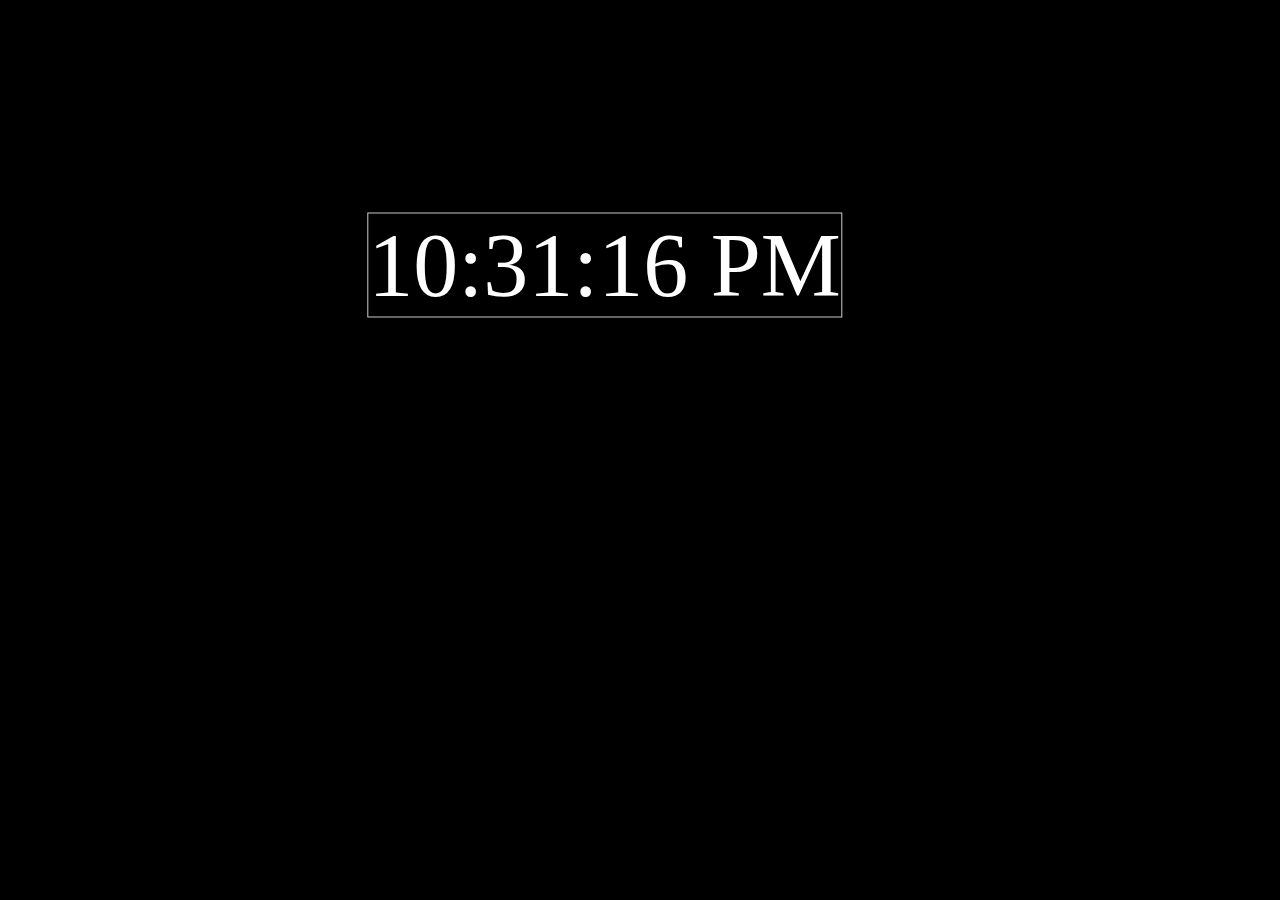
<file: index.html>
<!DOCTYPE html>
<html>
    <head>
	    <title>JS - Digital Clock</title>
	    <Style type="text/css">
	    	body{
	    		background: #000;
	    	}
	    	.clock{
	    		position: absolute;
	    		top: 160px;
	    		left:130px;
	    		transform: translateX(50%) translateY(50%);
	    		color: #fff;
	    		font-size: 90px;
	    		border: 1px solid #ccc;
	    		
	    	}
	    </style>
    </head>
    <body>
	    <div id="MyClockDisplay" class="clock"></div>
	    <script type="text/javascript">
		    function showTime() {
			    var date = new Date();
			    var h =date.getHours(); // 0-23
			    var m =date.getMinutes(); // 0-59
			    var s =date.getSeconds(); // 0-59
			    var session = "AM";
			    if (h==0) {
				    h = 12;
			    }

			    if (h>12) {
				    h = h - 12;
				    session = "PM";
			    } 

			    h = (h < 10) ? "0" + h : h;
			    m = (m < 10) ? "0" + m : m;
			    s = (s < 10) ? "0" + s : s;

			    var time = h + ":" + m + ":" + s + " " + session;
			    document.getElementById("MyClockDisplay").innerText = time;
			    document.getElementById("MyClockDisplay").TextContent = time;

			    setTimeout(showTime, 1000);
			// body...
		    }
		
		    showTime();
		
	    </script>
    </body>
</html>
</file>
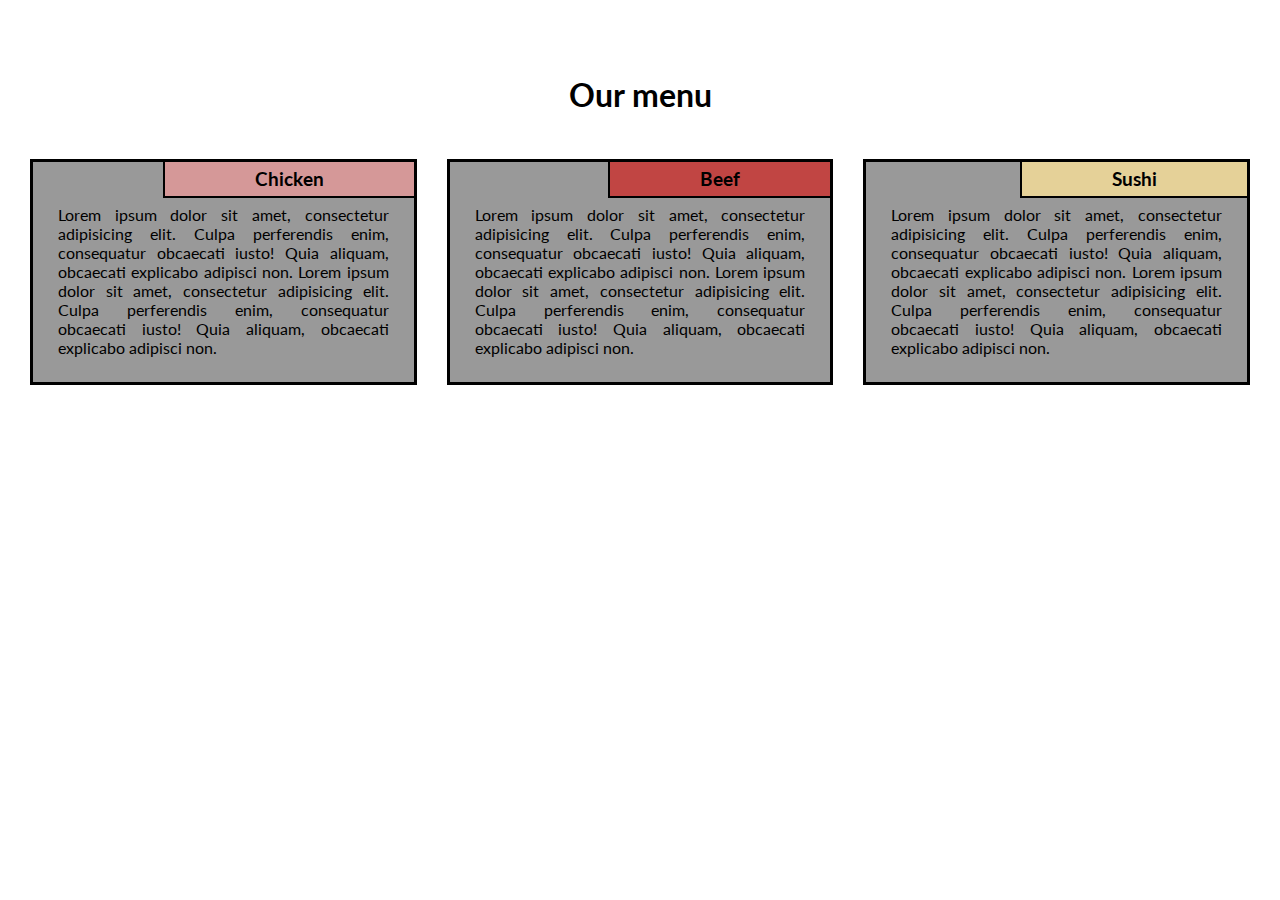
<file: module2-solution/index.html>
<!DOCTYPE html>
<html>
<head>
  <meta charset="utf-8">
  <meta name="viewport" content="width=device-width, initial-scale=1">
  <title>My Responsive Layout</title>
  <link href="https://fonts.googleapis.com/css?family=Lato" rel="stylesheet">
  <link href='css/style.css' rel='stylesheet' type='text/css'>
</head>
<body>
  <div class="container">
    <div class="row">

    <h1 class="menu-title">Our menu</h1>
      <div class="col-lg-4">
        <div class="item">
          <div class="item-title" id="title-one">
            <h3>Chicken</h3>
          </div>
          <p>
            Lorem ipsum dolor sit amet, consectetur adipisicing elit. Culpa perferendis enim, consequatur obcaecati iusto! Quia aliquam, obcaecati explicabo adipisci non. Lorem ipsum dolor sit amet, consectetur adipisicing elit. Culpa perferendis enim, consequatur obcaecati iusto! Quia aliquam, obcaecati explicabo adipisci non.
          </p>
        </div>
      </div>
      <div class="col-lg-4">
        <div class="item">
         <div class="item-title" id="title-two">
          <h3>Beef</h3>
        </div>
        <p>
          Lorem ipsum dolor sit amet, consectetur adipisicing elit. Culpa perferendis enim, consequatur obcaecati iusto! Quia aliquam, obcaecati explicabo adipisci non. Lorem ipsum dolor sit amet, consectetur adipisicing elit. Culpa perferendis enim, consequatur obcaecati iusto! Quia aliquam, obcaecati explicabo adipisci non.
        </p>
      </div>
    </div>
    <div class="col-lg-4 col-lg-tablet">
      <div class="item">
       <div class="item-title" id="title-three">
        <h3>Sushi</h3>
      </div>
      <p>
        Lorem ipsum dolor sit amet, consectetur adipisicing elit. Culpa perferendis enim, consequatur obcaecati iusto! Quia aliquam, obcaecati explicabo adipisci non. Lorem ipsum dolor sit amet, consectetur adipisicing elit. Culpa perferendis enim, consequatur obcaecati iusto! Quia aliquam, obcaecati explicabo adipisci non.
      </p>
    </div>
  </div>

</div>
</div>
</body>
</html>
</file>
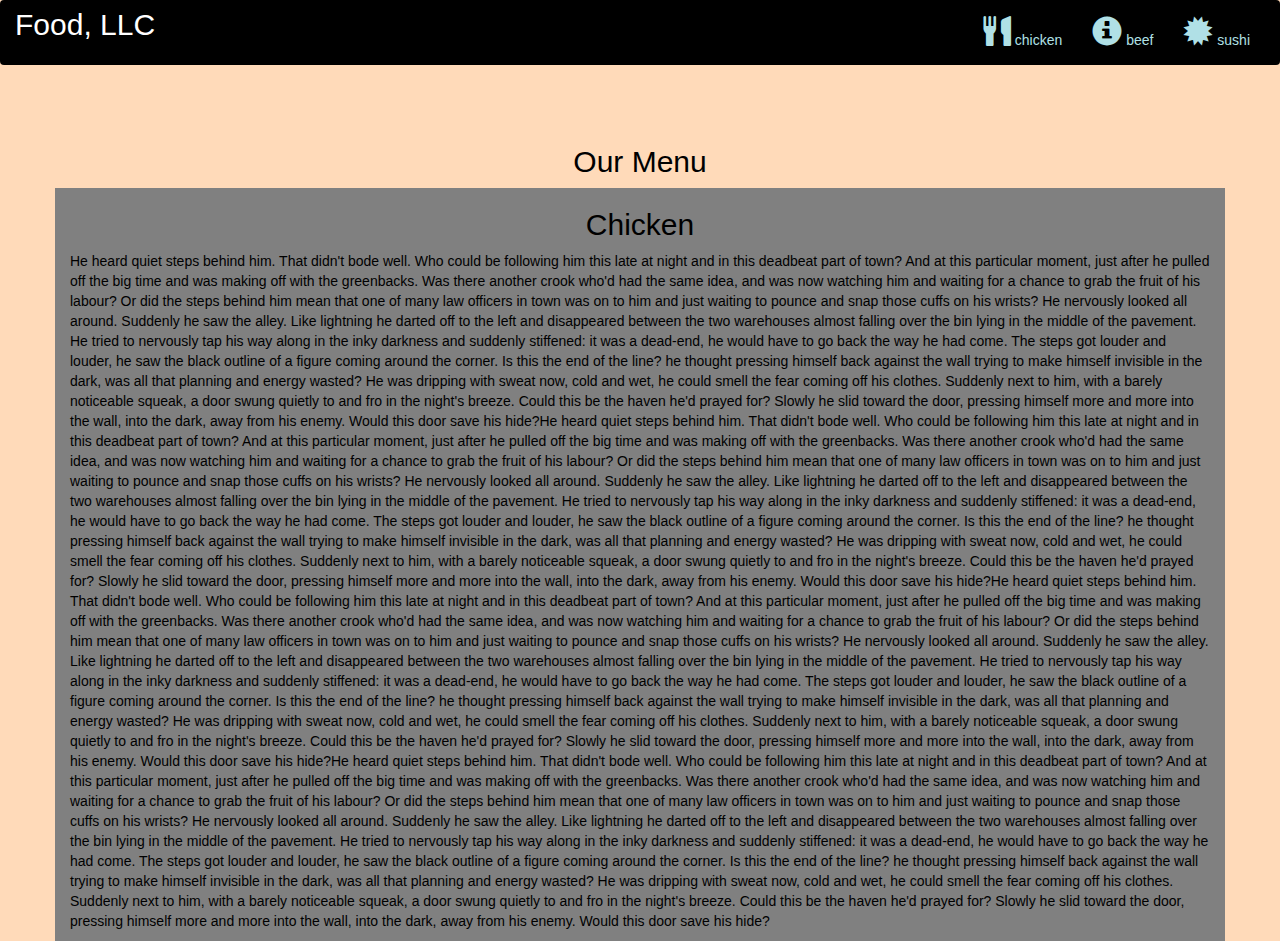
<file: module3-solution/index.html>
<!DOCTYPE html>
<html lang="en">
<head>
  <title>Module3_Assignment</title>
  <meta charset="utf-8">
  <meta name="viewport" content="width=device-width, initial-scale=1">
  <link rel="stylesheet" href="https://maxcdn.bootstrapcdn.com/bootstrap/3.4.1/css/bootstrap.min.css">
  <link rel="stylesheet" type="text/css" href="style.css">
  <script src="https://ajax.googleapis.com/ajax/libs/jquery/3.5.1/jquery.min.js"></script>
  <script src="https://maxcdn.bootstrapcdn.com/bootstrap/3.4.1/js/bootstrap.min.js"></script>
</head>
<body>

<nav class="navbar navbar-inverse">
  <div class="container-fluid">
    <div class="navbar-header">
      <button type="button" class="navbar-toggle" data-toggle="collapse" data-target="#myNavbar">
        <span class="icon-bar"></span>
        <span class="icon-bar"></span>
        <span class="icon-bar"></span>                        
      </button>
      <a class="navbar-brand" href="#" >Food, LLC</a>
    </div>
    <div class="collapse navbar-collapse" id="myNavbar">
    
      <ul class="nav navbar-nav navbar-right" >
        <li style>
        <a href="#" > 
        <span class="glyphicon glyphicon-cutlery"></span> chicken</a>
        </li>
        <li>
        <a href="#" >
        <span class="glyphicon glyphicon-info-sign"></span> beef</a>
        </li>
        <li>
        <a href="#">
        <span class="glyphicon glyphicon-certificate"></span> sushi</a>
        </li>
      </ul>
    </div>
  </div>
</nav>
<br>
<br>  
<h1><p class="text-center">Our Menu</p></h1>


<div id="main-content" class="container">
  <div id="home-tiles" class="row">
      <div class="col-md-12 col-sm-12 col-xs-12">
            
            <p id="chickstory">
          <h2>Chicken</h2>
              He heard quiet steps behind him. That didn't bode well. Who could be following him this late at night and in this deadbeat part of town? And at this particular moment, just after he pulled off the big time and was making off with the greenbacks. Was there another crook who'd had the same idea, and was now watching him and waiting for a chance to grab the fruit of his labour? Or did the steps behind him mean that one of many law officers in town was on to him and just waiting to pounce and snap those cuffs on his wrists? He nervously looked all around. Suddenly he saw the alley. Like lightning he darted off to the left and disappeared between the two warehouses almost falling over the bin lying in the middle of the pavement. He tried to nervously tap his way along in the inky darkness and suddenly stiffened: it was a dead-end, he would have to go back the way he had come. The steps got louder and louder, he saw the black outline of a figure coming around the corner. Is this the end of the line? he thought pressing himself back against the wall trying to make himself invisible in the dark, was all that planning and energy wasted? He was dripping with sweat now, cold and wet, he could smell the fear coming off his clothes. Suddenly next to him, with a barely noticeable squeak, a door swung quietly to and fro in the night's breeze. Could this be the haven he'd prayed for? Slowly he slid toward the door, pressing himself more and more into the wall, into the dark, away from his enemy. Would this door save his hide?He heard quiet steps behind him. That didn't bode well. Who could be following him this late at night and in this deadbeat part of town? And at this particular moment, just after he pulled off the big time and was making off with the greenbacks. Was there another crook who'd had the same idea, and was now watching him and waiting for a chance to grab the fruit of his labour? Or did the steps behind him mean that one of many law officers in town was on to him and just waiting to pounce and snap those cuffs on his wrists? He nervously looked all around. Suddenly he saw the alley. Like lightning he darted off to the left and disappeared between the two warehouses almost falling over the bin lying in the middle of the pavement. He tried to nervously tap his way along in the inky darkness and suddenly stiffened: it was a dead-end, he would have to go back the way he had come. The steps got louder and louder, he saw the black outline of a figure coming around the corner. Is this the end of the line? he thought pressing himself back against the wall trying to make himself invisible in the dark, was all that planning and energy wasted? He was dripping with sweat now, cold and wet, he could smell the fear coming off his clothes. Suddenly next to him, with a barely noticeable squeak, a door swung quietly to and fro in the night's breeze. Could this be the haven he'd prayed for? Slowly he slid toward the door, pressing himself more and more into the wall, into the dark, away from his enemy. Would this door save his hide?He heard quiet steps behind him. That didn't bode well. Who could be following him this late at night and in this deadbeat part of town? And at this particular moment, just after he pulled off the big time and was making off with the greenbacks. Was there another crook who'd had the same idea, and was now watching him and waiting for a chance to grab the fruit of his labour? Or did the steps behind him mean that one of many law officers in town was on to him and just waiting to pounce and snap those cuffs on his wrists? He nervously looked all around. Suddenly he saw the alley. Like lightning he darted off to the left and disappeared between the two warehouses almost falling over the bin lying in the middle of the pavement. He tried to nervously tap his way along in the inky darkness and suddenly stiffened: it was a dead-end, he would have to go back the way he had come. The steps got louder and louder, he saw the black outline of a figure coming around the corner. Is this the end of the line? he thought pressing himself back against the wall trying to make himself invisible in the dark, was all that planning and energy wasted? He was dripping with sweat now, cold and wet, he could smell the fear coming off his clothes. Suddenly next to him, with a barely noticeable squeak, a door swung quietly to and fro in the night's breeze. Could this be the haven he'd prayed for? Slowly he slid toward the door, pressing himself more and more into the wall, into the dark, away from his enemy. Would this door save his hide?He heard quiet steps behind him. That didn't bode well. Who could be following him this late at night and in this deadbeat part of town? And at this particular moment, just after he pulled off the big time and was making off with the greenbacks. Was there another crook who'd had the same idea, and was now watching him and waiting for a chance to grab the fruit of his labour? Or did the steps behind him mean that one of many law officers in town was on to him and just waiting to pounce and snap those cuffs on his wrists? He nervously looked all around. Suddenly he saw the alley. Like lightning he darted off to the left and disappeared between the two warehouses almost falling over the bin lying in the middle of the pavement. He tried to nervously tap his way along in the inky darkness and suddenly stiffened: it was a dead-end, he would have to go back the way he had come. The steps got louder and louder, he saw the black outline of a figure coming around the corner. Is this the end of the line? he thought pressing himself back against the wall trying to make himself invisible in the dark, was all that planning and energy wasted? He was dripping with sweat now, cold and wet, he could smell the fear coming off his clothes. Suddenly next to him, with a barely noticeable squeak, a door swung quietly to and fro in the night's breeze. Could this be the haven he'd prayed for? Slowly he slid toward the door, pressing himself more and more into the wall, into the dark, away from his enemy. Would this door save his hide?
            </p>
      </div>
    </div>
</div>

</body>
</html>
</file>
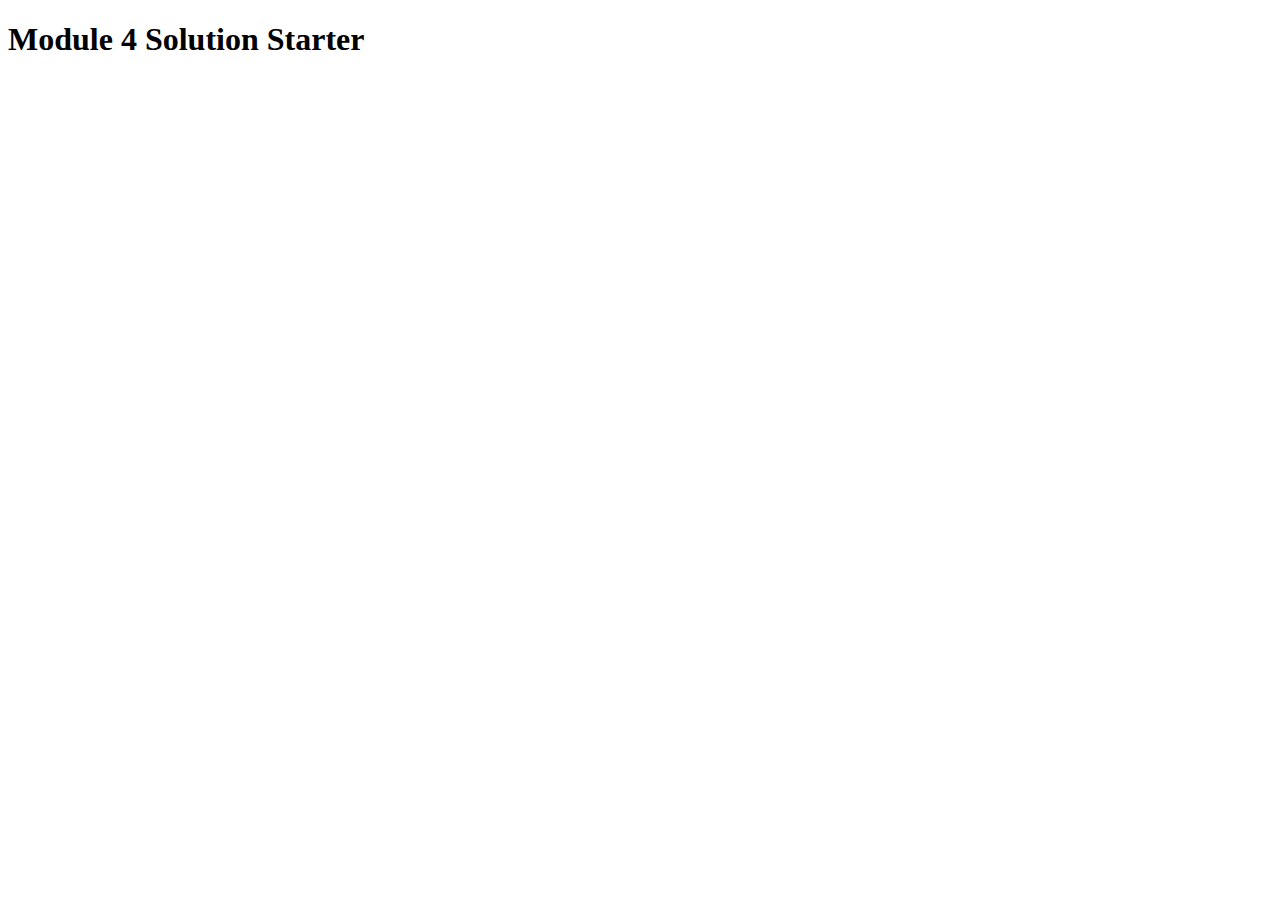
<file: module4-solution/index.html>
<!DOCTYPE html>
<html>
<head>
  <meta charset="utf-8">
  <title>Module 4 Solution Starter</title>
  <script  type="text/javascript" src="speakhello.js"></script>
  <script  type="text/javascript" src="speakgoodbye.js"></script>
  <script  type="text/javascript" src="script.js"></script>
  

</head>
<body>
  <h1>Module  4 Solution Starter</h1>

</body>
</html>
</file>
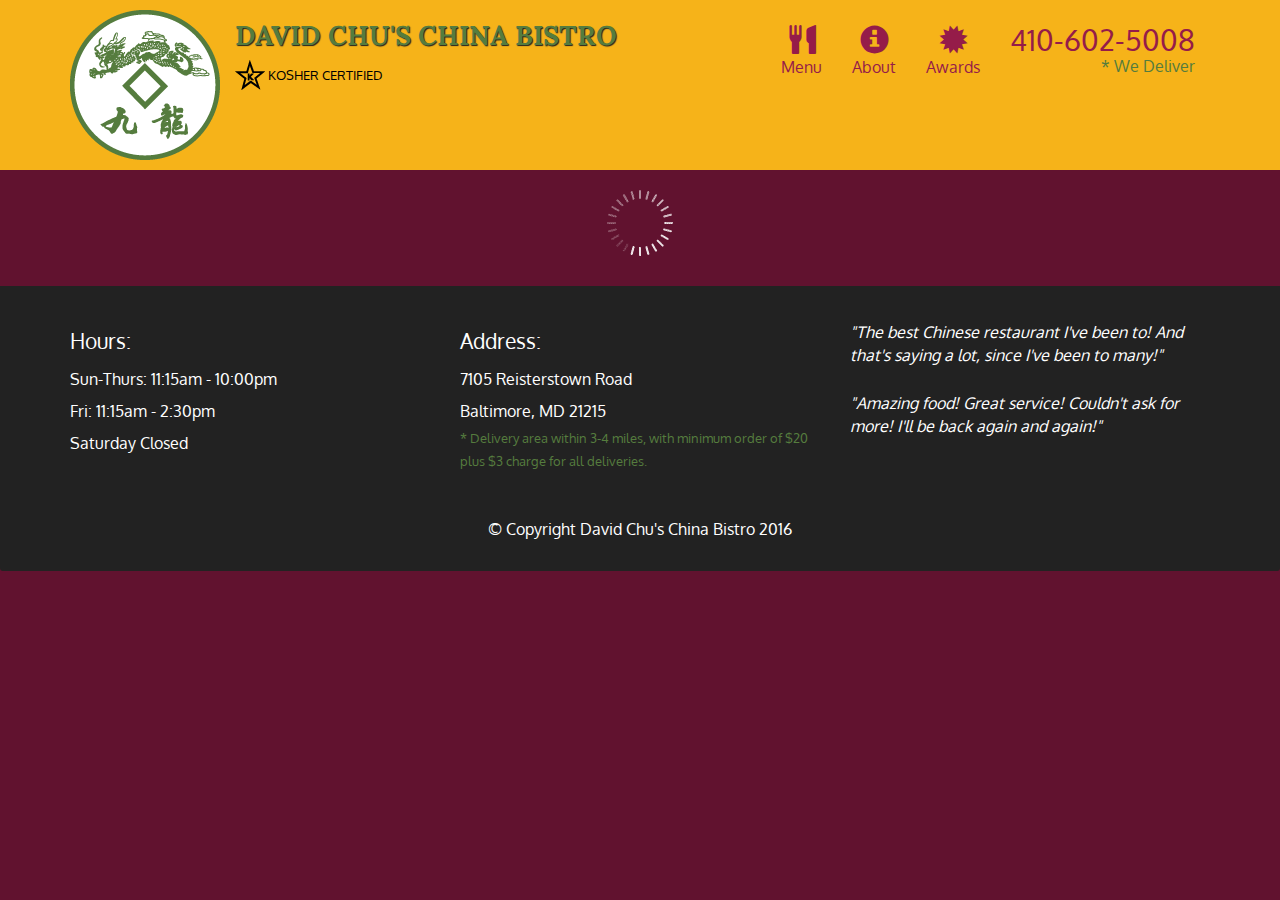
<file: module5-solution/index.html>
<!doctype html>
<html lang="en">
  <head>
    <meta charset="utf-8">
    <meta http-equiv="X-UA-Compatible" content="IE=edge">
    <meta name="viewport" content="width=device-width, initial-scale=1">
    <title>David Chu's China Bistro</title>
    <link rel="stylesheet" href="css/bootstrap.min.css">
    <link rel="stylesheet" href="css/styles.css">
    <link href='https://fonts.googleapis.com/css?family=Oxygen:400,300,700' rel='stylesheet' type='text/css'>
    <link href='https://fonts.googleapis.com/css?family=Lora' rel='stylesheet' type='text/css'>
  </head>
<body>
  <header>
    <nav id="header-nav" class="navbar navbar-default">
      <div class="container">
        <div class="navbar-header">
          <a href="index.html" class="pull-left visible-md visible-lg">
            <div id="logo-img" alt="Logo image"></div>
          </a>

          <div class="navbar-brand">
            <a href="index.html"><h1>David Chu's China Bistro</h1></a>
            <p>
              <img src="images/star-k-logo.png" alt="Kosher certification">
              <span>Kosher Certified</span>
            </p>
          </div>

          <button id="navbarToggle" type="button" class="navbar-toggle collapsed" data-toggle="collapse" data-target="#collapsable-nav" aria-expanded="false">
            <span class="sr-only">Toggle navigation</span>
            <span class="icon-bar"></span>
            <span class="icon-bar"></span>
            <span class="icon-bar"></span>
          </button>
        </div>
        
        <div id="collapsable-nav" class="collapse navbar-collapse">
           <ul id="nav-list" class="nav navbar-nav navbar-right">
            <li id="navHomeButton" class="visible-xs active">
              <a href="index.html">
                <span class="glyphicon glyphicon-home"></span> Home</a>
            </li>
            <li id="navMenuButton">
              <a href="#" onclick="$dc.loadMenuCategories();">
                <span class="glyphicon glyphicon-cutlery"></span><br class="hidden-xs"> Menu</a>
            </li>
            <li>
              <a href="#">
                <span class="glyphicon glyphicon-info-sign"></span><br class="hidden-xs"> About</a>
            </li>
            <li>
              <a href="#">
                <span class="glyphicon glyphicon-certificate"></span><br class="hidden-xs"> Awards</a>
            </li>
            <li id="phone" class="hidden-xs">
              <a href="tel:410-602-5008">
                <span>410-602-5008</span></a><div>* We Deliver</div>
            </li>
          </ul><!-- #nav-list -->
        </div><!-- .collapse .navbar-collapse -->
      </div><!-- .container -->
    </nav><!-- #header-nav -->
  </header>

  <div id="call-btn" class="visible-xs">
    <a class="btn" href="tel:410-602-5008">
    <span class="glyphicon glyphicon-earphone"></span>
    410-602-5008
    </a>
  </div>
  <div id="xs-deliver" class="text-center visible-xs">* We Deliver</div>

  <div id="main-content" class="container"></div>

  <footer class="panel-footer">
    <div class="container">
      <div class="row">
        <section id="hours" class="col-sm-4">
          <span>Hours:</span><br>
          Sun-Thurs: 11:15am - 10:00pm<br>
          Fri: 11:15am - 2:30pm<br>
          Saturday Closed
          <hr class="visible-xs">
        </section>
        <section id="address" class="col-sm-4">
          <span>Address:</span><br>
          7105 Reisterstown Road<br>
          Baltimore, MD 21215
          <p>* Delivery area within 3-4 miles, with minimum order of $20 plus $3 charge for all deliveries.</p>
          <hr class="visible-xs">
        </section>
        <section id="testimonials" class="col-sm-4">
          <p>"The best Chinese restaurant I've been to! And that's saying a lot, since I've been to many!"</p>
          <p>"Amazing food! Great service! Couldn't ask for more! I'll be back again and again!"</p>
        </section>
      </div>
      <div class="text-center">&copy; Copyright David Chu's China Bistro 2016</div>
    </div>
  </footer>

  <!-- jQuery (Bootstrap JS plugins depend on it) -->
   <script src="js/jquery-3.5.1.min.js"></script>
  <script src="js/bootstrap.min.js"></script>
  <script src="js/ajax-utils.js"></script>
  <script src="js/script.js"></script>
</body>
</html>
</file>
<file: module2-solution/css/style.css>
*{
  box-sizing: border-box;
  margin:0;
  padding:0;
}

body{
  font-family: 'Lato', sans-serif;  
}

.row{
  width: 100%;
}

.menu-title{
  text-align: center;
  margin-bottom: 30px;
}

.container{
 position: relative;
 top:60px;
 margin: 15px; 
}

.item{
  position: relative;
  top: 0;
  background-color:#999999;
  margin: 15px;
  padding: 25px;
  border: 3px solid #000;
}

.item p{
  margin-top: 18px;
  text-align: justify;
  font-size:100%;
}

.item-title{
  position: absolute;
  top:0;
  right: 0px;
  background: green; 
  padding: 6px 90px;
  border-left: 2px solid #000;
  border-bottom: 2px solid #000;
}

#title-one {
  background-color: #D59898;
} 

#title-two{
  background-color: #C14543;
}

#title-three{
  background-color: #E5D198;
}

/* Simple Responsive Framework. */
/*------ Desktop ------*/
@media (min-width: 992px){
  .col-lg-1, .col-lg-2, .col-lg-3, .col-lg-4, .col-lg-5, .col-lg-6, .col-lg-7, .col-lg-8, .col-lg-9, .col-lg-10, .col-lg-11, .col-lg-12 {
    float: left;  
  }
  .col-lg-1 {
    width: 8.33%;
  }
  .col-lg-2 {
    width: 16.66%;
  }
  .col-lg-3 {
    width: 25%;
  }
  .col-lg-4 {
    width: 33.33%;
  }
  .col-lg-5 {
    width: 41.66%;
  }
  .col-lg-6 {
    width: 50%;
  }
  .col-lg-7 {
    width: 58.33%;
  }
  .col-lg-8 {
    width: 66.66%;
  }
  .col-lg-9 {
    width: 74.99%;
  }
  .col-lg-10 {
    width: 83.33%;
  }
  .col-lg-11 {
    width: 91.66%;
  }
  .col-lg-12 {
    width: 100%;
  }

}


/*------ Tablet ------*/
@media (min-width: 768px) and (max-width: 991px){
  .col-lg-4 {
    width: 50%;
    float: left;
  }
  .col-lg-tablet{
   width: 100%;
   float: left;
 }
}


/*------ Mobile ------*/
@media (max-width: 767px){
  .col-lg-4{
    width: 100%;
    float: left;
  }
}
</file>
<file: module3-solution/style.css>
*{
	margin: 0;
	padding: 0;
	
}
.navbar{

border: none;
background-color: black;
color: #B0E0E6;
}
body{
	background-color: #FFDAB9;
	color: Black;
}
.glyphicon{
	font-size: 30px;
	color:#B0E0E6; 
}

.center{
	width: 90%;
	background-color: grey;

}
.container
{
	background-color: grey;
}
.text-center{
	font-size: 30px;
}

h2{
	text-align: center;
}
#myNavbar ul li a {
	color: #B0E0E6;
}
.navbar-brand{
font-size: 30px;	
}
</file>
<file: module5-solution/css/styles.css>
body {
  font-size: 16px;
  color: #fff;
  background-color: #61122f;
  font-family: 'Oxygen', sans-serif;
}

/** HEADER **/
#header-nav {
  background-color: #f6b319;
  border-radius: 0;
  border: 0;
}

#logo-img {
  background: url('../images/restaurant-logo_large.png') no-repeat;
  width: 150px;
  height: 150px;
  margin: 10px 15px 10px 0;
}

.navbar-brand {
  padding-top: 25px;
}
.navbar-brand h1 { /* Restaurant name */
  font-family: 'Lora', serif;
  color: #557c3e;
  font-size: 1.5em;
  text-transform: uppercase;
  font-weight: bold;
  text-shadow: 1px 1px 1px #222;
  margin-top: 0;
  margin-bottom: 0;
  line-height: .75;
}
.navbar-brand a:hover, .navbar-brand a:focus {
  text-decoration: none;
}
.navbar-brand p { /* Kosher cert */
  color: #000;
  text-transform: uppercase;
  font-size: .7em;
  margin-top: 15px;
}
.navbar-brand p span { /* Star-K */
  vertical-align: middle;
}

#nav-list {
  margin-top: 10px;
}
#nav-list a {
  color: #951C49;
  text-align: center;
}
#nav-list a:hover {
  background: #E7E7E7;
}
#nav-list a span {
  font-size: 1.8em;
}

#phone {
  margin-top: 5px;
}
#phone a { /* Phone number */
  text-align: right;
  padding-bottom: 0;
}
#phone div { /* We Deliver */
  color: #557c3e;
  text-align: right;
  padding-right: 15px;
}

.navbar-header button.navbar-toggle, .navbar-header .icon-bar {
  border: 1px solid #61122f;
}
.navbar-header button.navbar-toggle {
  clear: both;
  margin-top: -30px;
}
/* END HEADER */

/* FOOTER */
.panel-footer {
  margin-top: 30px;
  padding-top: 35px;
  padding-bottom: 30px;
  background-color: #222;
  border-top: 0;
}
.panel-footer div.row {
  margin-bottom: 35px;
}
#hours, #address {
  line-height: 2;
}
#hours > span, #address > span {
  font-size: 1.3em;
}
#address p {
  color: #557c3e;
  font-size: .8em;
  line-height: 1.8;
}
#testimonials {
  font-style: italic;
}
#testimonials p:nth-child(2) {
  margin-top: 25px;
}
/* END FOOTER */



/* HOME PAGE */
.container .jumbotron {
  box-shadow: 0 0 50px #3F0C1F;
  border: 2px solid #3F0C1F;
}

#menu-tile, #specials-tile, #map-tile {
  height: 250px;
  width: 100%;
  margin-bottom: 15px;
  position: relative;
  border: 2px solid #3F0C1F;
  overflow: hidden;
}
#menu-tile:hover, #specials-tile:hover, #map-tile:hover {
  box-shadow: 0 1px 5px 1px #cccccc;
}
#menu-tile {
  background: url('../images/menu-tile.jpg') no-repeat;
  background-position: center;
}
#specials-tile {
  background: url('../images/specials-tile.jpg') no-repeat;
  background-position: center;
}
#menu-tile span, #specials-tile span, #map-tile span {
  position: absolute;
  bottom: 0;
  right: 0;
  width: 100%;
  text-align: center;
  font-size: 1.6em;
  text-transform: uppercase;
  background-color: #000;
  color: #fff;
  opacity: .8;
}
/* END HOME PAGE */

/* MENU CATEGORIES PAGE */
.category-tile { 
  position: relative;
  border: 2px solid #3F0C1F;
  overflow: hidden;
  width: 200px;
  height: 200px;
  margin: 0 auto 15px;
}
.category-tile span {
  position: absolute;
  bottom: 0;
  right: 0;
  width: 100%;
  text-align: center;
  font-size: 1.2em;
  text-transform: uppercase;
  background-color: #000;
  color: #fff;
  opacity: .8;
}
.category-tile:hover {
  box-shadow: 0 1px 5px 1px #cccccc;
}

#menu-categories-title + div {
  margin-bottom: 50px;
}
/* END MENU CATEGORIES PAGE */

/* SINGLE CATEGORY PAGE */
.menu-item-tile {
  margin-bottom: 25px;
}
.menu-item-tile hr {
  width: 80%;
}
.menu-item-tile .menu-item-price {
  font-size: 1.1em;
  text-align: right;
  margin-top: -15px;
  margin-right: -15px;
}
.menu-item-tile .menu-item-price span {
  font-size: .6em;
}
.menu-item-photo {
  position: relative;
  border: 2px solid #3F0C1F; 
  overflow: hidden;
  padding: 0;
  margin-right: -15px;
  margin-left: auto;
  margin-bottom: 20px;
  max-width: 250px;
}
.menu-item-photo div {
  position: absolute;
  bottom: 0;
  right: 0;
  width: 80px;
  background-color: #557c3e;
  text-align: center;
}
.menu-item-description {
  padding-right: 30px;
}
h3.menu-item-title {
  margin: 0 0 10px;
}
.menu-item-details {
  font-size: .9em;
  font-style: italic;
}
/* END SINGLE CATEGORY PAGE */


/********** Large devices only **********/
@media (min-width: 1200px) {
  .container .jumbotron {
    background: url('../images/jumbotron_1200.jpg') no-repeat;
    height: 675px;
  }
}

/********** Medium devices only **********/
@media (min-width: 992px) and (max-width: 1199px) {
  /* Header */
  #logo-img {
    background: url('../images/restaurant-logo_medium.png') no-repeat;
    width: 100px;
    height: 100px;
    margin: 5px 5px 5px 0;
  }
  /* End Header */

  /* Home Page */
  .container .jumbotron {
    background: url('../images/jumbotron_992.jpg') no-repeat;
    height: 558px;
  }
  /* End Home Page */
}

/********** Small devices only **********/
@media (min-width: 768px) and (max-width: 991px) {
  /* Home Page */
  .container .jumbotron {
    background: url('../images/jumbotron_768.jpg') no-repeat;
    height: 432px;
  }
  /* End Home Page */
}

/********** Extra small devices only **********/
@media (max-width: 767px) {
  /* Header */
  .navbar-brand {
    padding-top: 10px;
    height: 80px;
  }
  .navbar-brand h1 { /* Restaurant name */
    padding-top: 10px;
    font-size: 5vw; /* 1vw = 1% of viewport width */
  }
  .navbar-brand p { /* Kosher cert */
    font-size: .6em;
    margin-top: 12px;
  }
  .navbar-brand p img { /* Star-K */
    height: 20px;
  }

  #collapsable-nav a { /* Collapsed nav menu text */
    font-size: 1.2em;
  }
  #collapsable-nav a span { /* Collapsed nav menu glyph */
    font-size: 1em;
    margin-right: 5px;
  }

  #call-btn > a {
    font-size: 1.5em;
    display: block;
    margin: 0 20px;
    padding: 10px;
    border: 2px solid #fff;
    background-color: #f6b319;
    color: #951c49;
  }
  #xs-deliver {
    margin-top: 5px;
    font-size: .7em;
    letter-spacing: .1em;
    text-transform: uppercase;
  }
  /* End Header */

  /* Footer */
  .panel-footer section {
    margin-bottom: 30px;
    text-align: center;
  }
  .panel-footer section:nth-child(3) {
    margin-bottom: 0; /* margin already exists on the whole row */
  }
  .panel-footer section hr {
    width: 50%;
  }
  /* End Footer */

  /* Home Page */
  .container .jumbotron {
    margin-top: 30px;
    padding: 0;
  }
  #menu-tile, #specials-tile {
    width: 360px;
    margin: 0 auto 15px;
  }

  .menu-item-photo {
    margin-right: auto;
  }
  .menu-item-tile .menu-item-price {
    text-align: center;
  }
  .menu-item-description {
    text-align: center;;
  }
}


/********** Super extra small devices Only :-) (e.g., iPhone 4) **********/
@media (max-width: 479px) {
  /* Header */
  .navbar-brand h1 { /* Restaurant name */
    padding-top: 5px;
    font-size: 6vw;
  }
  /* End Header */
  
  /* Home page */
  #menu-tile, #specials-tile {
    width: 280px;
    margin: 0 auto 15px;
  }

  .col-xxs-12 {
    position: relative;
    min-height: 1px;
    padding-right: 15px;
    padding-left: 15px;
    float: left;
    width: 100%;
  }
}
</file>
